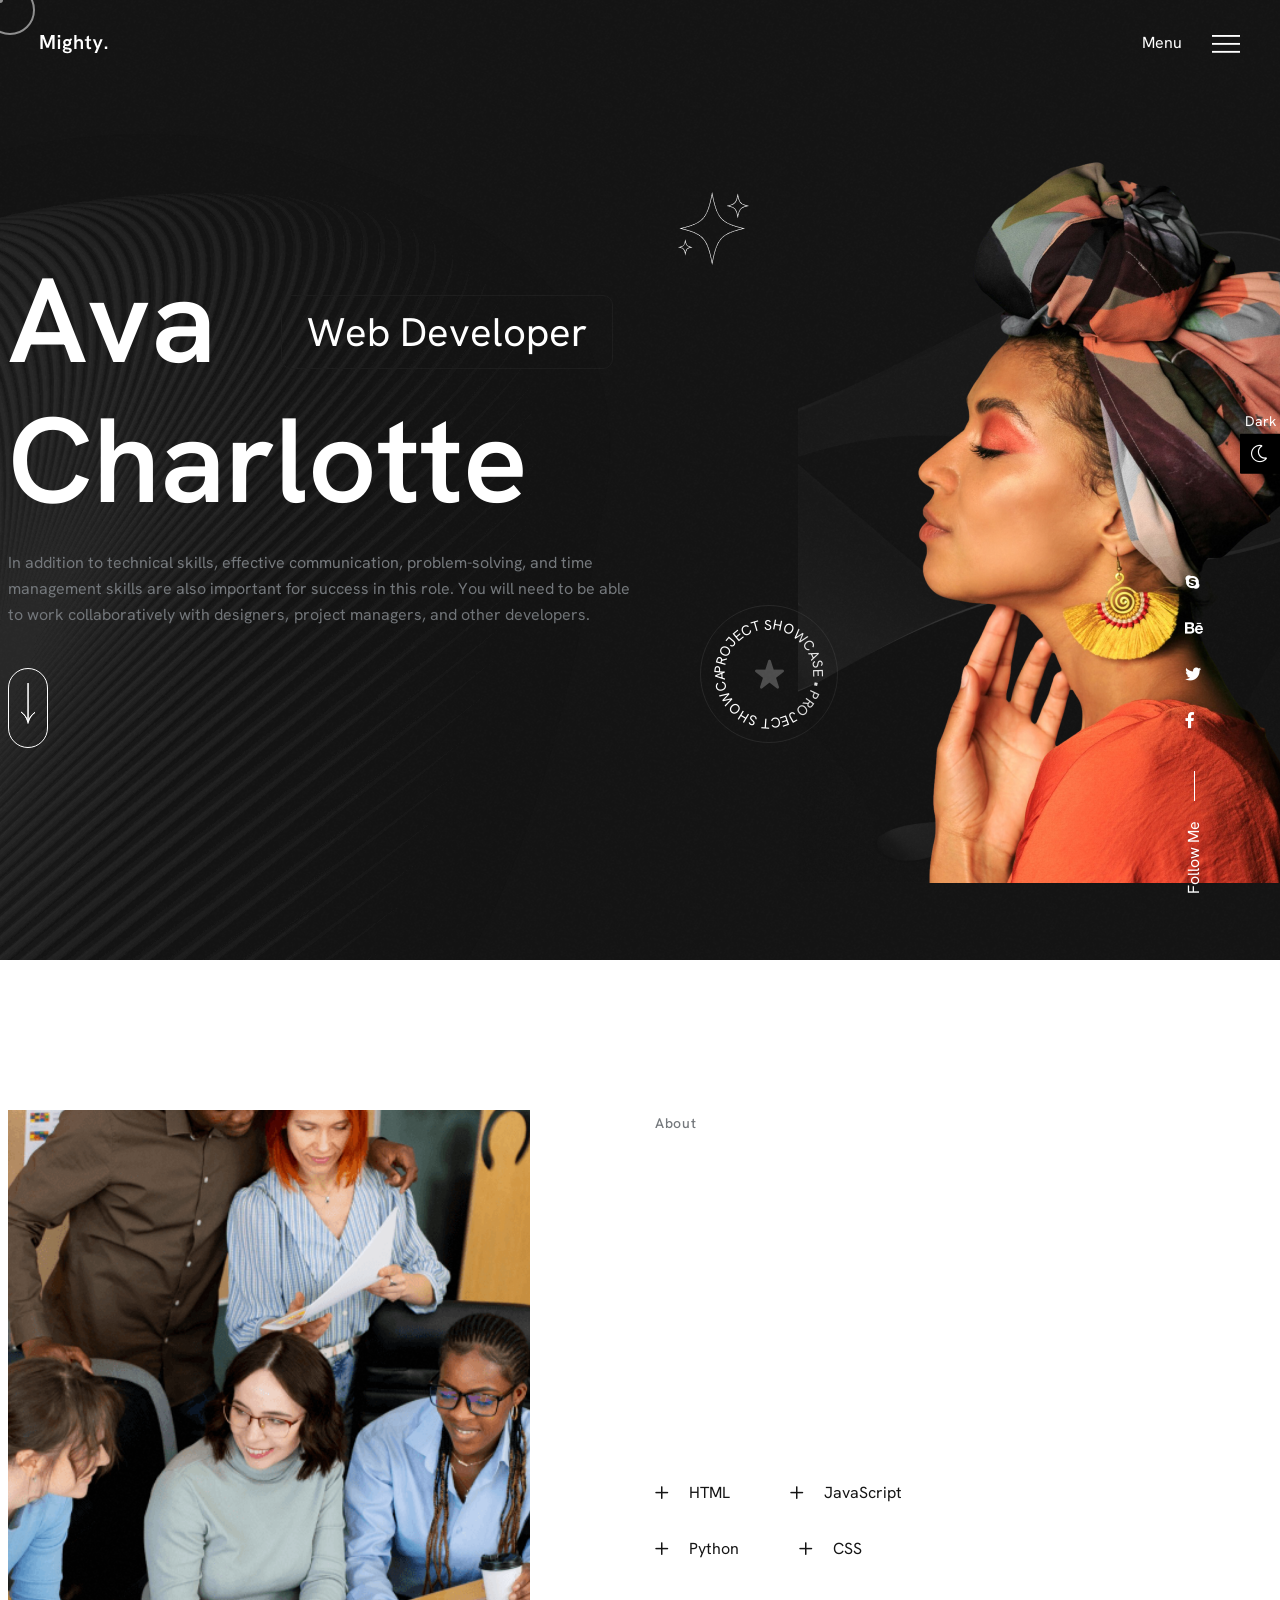
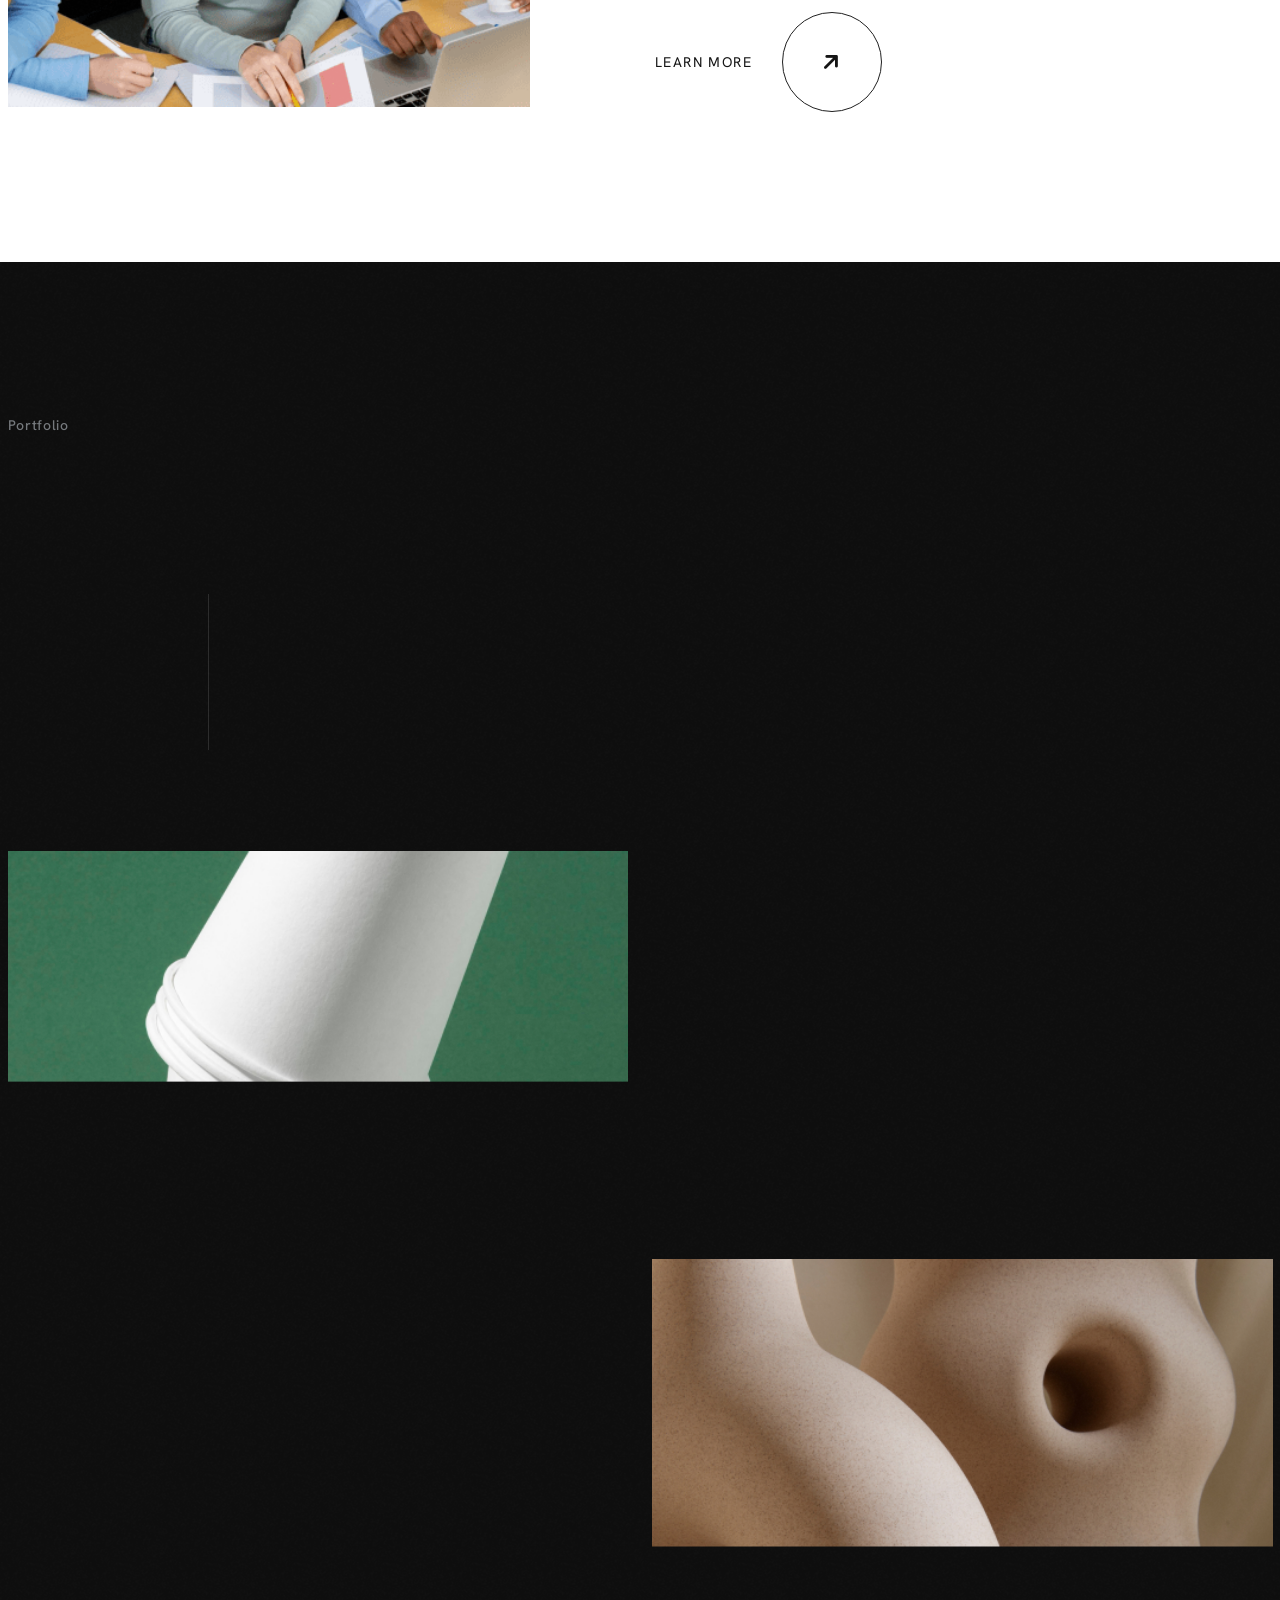
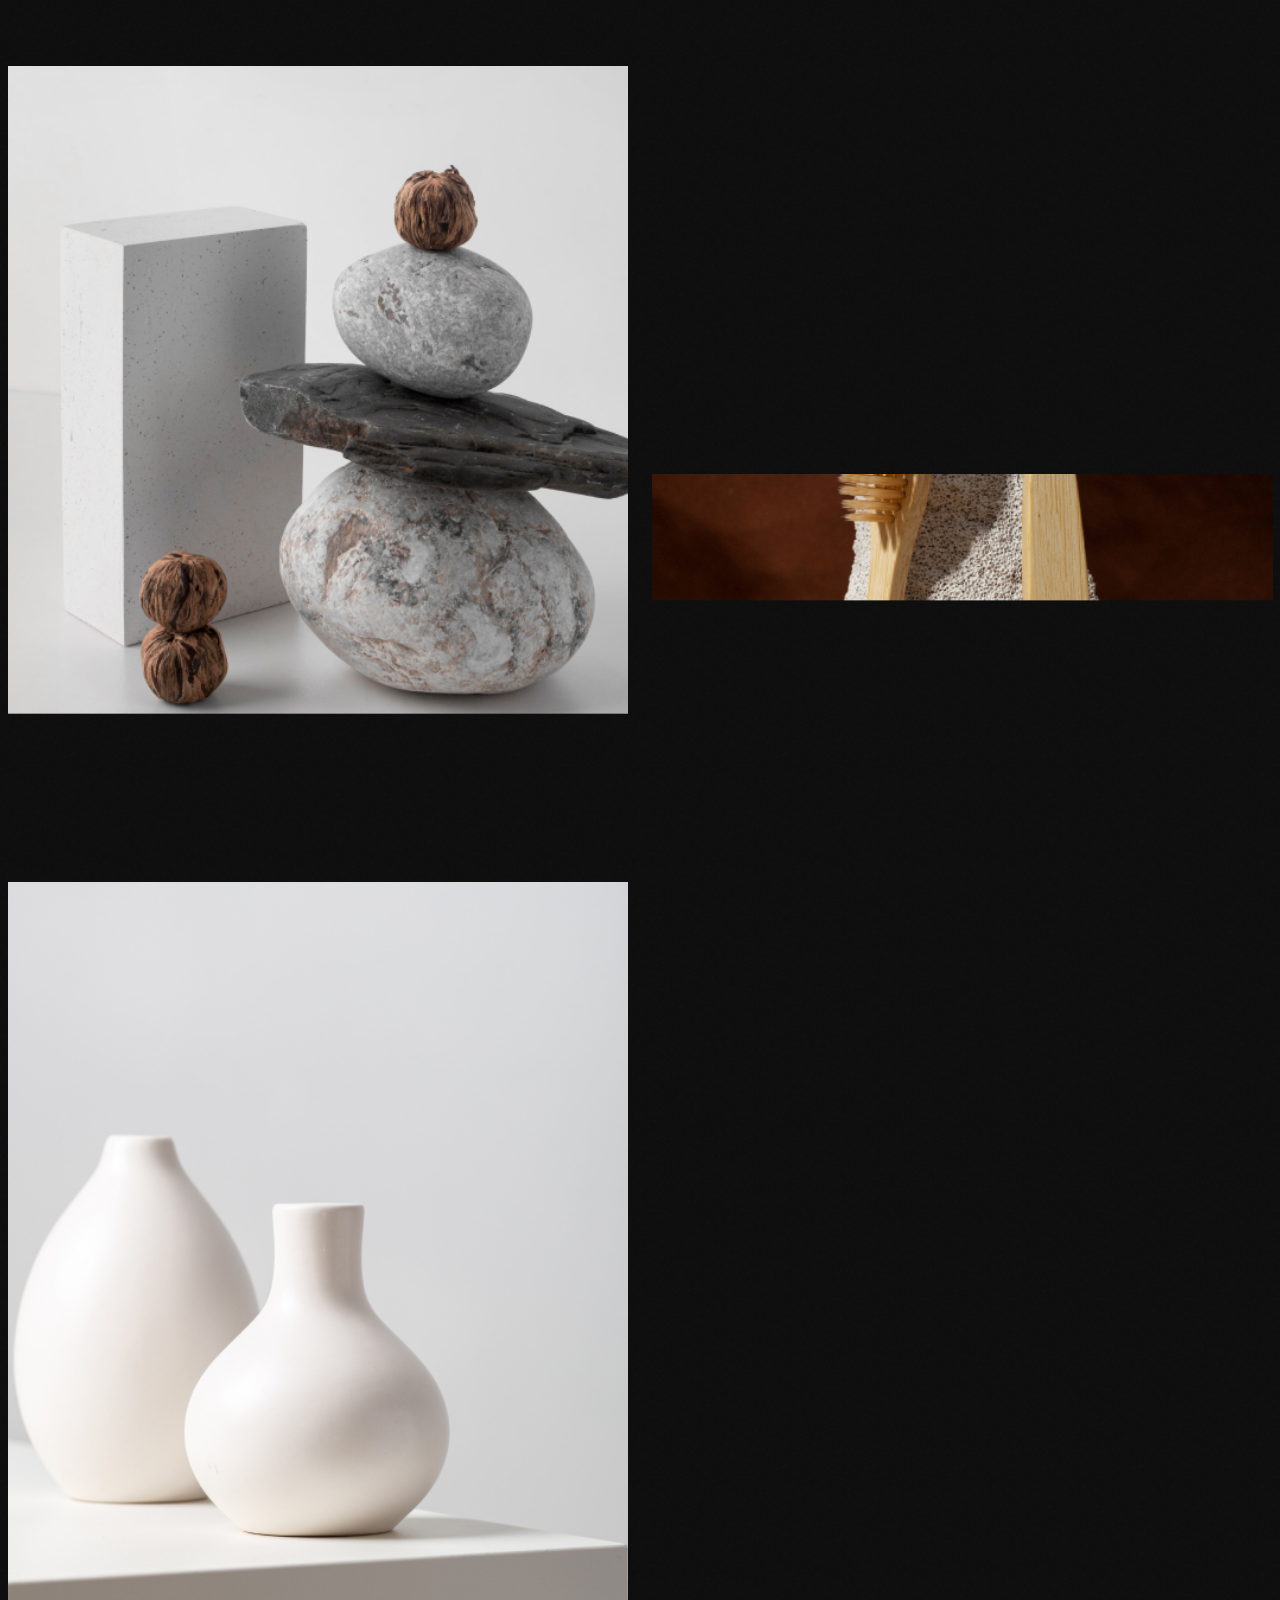
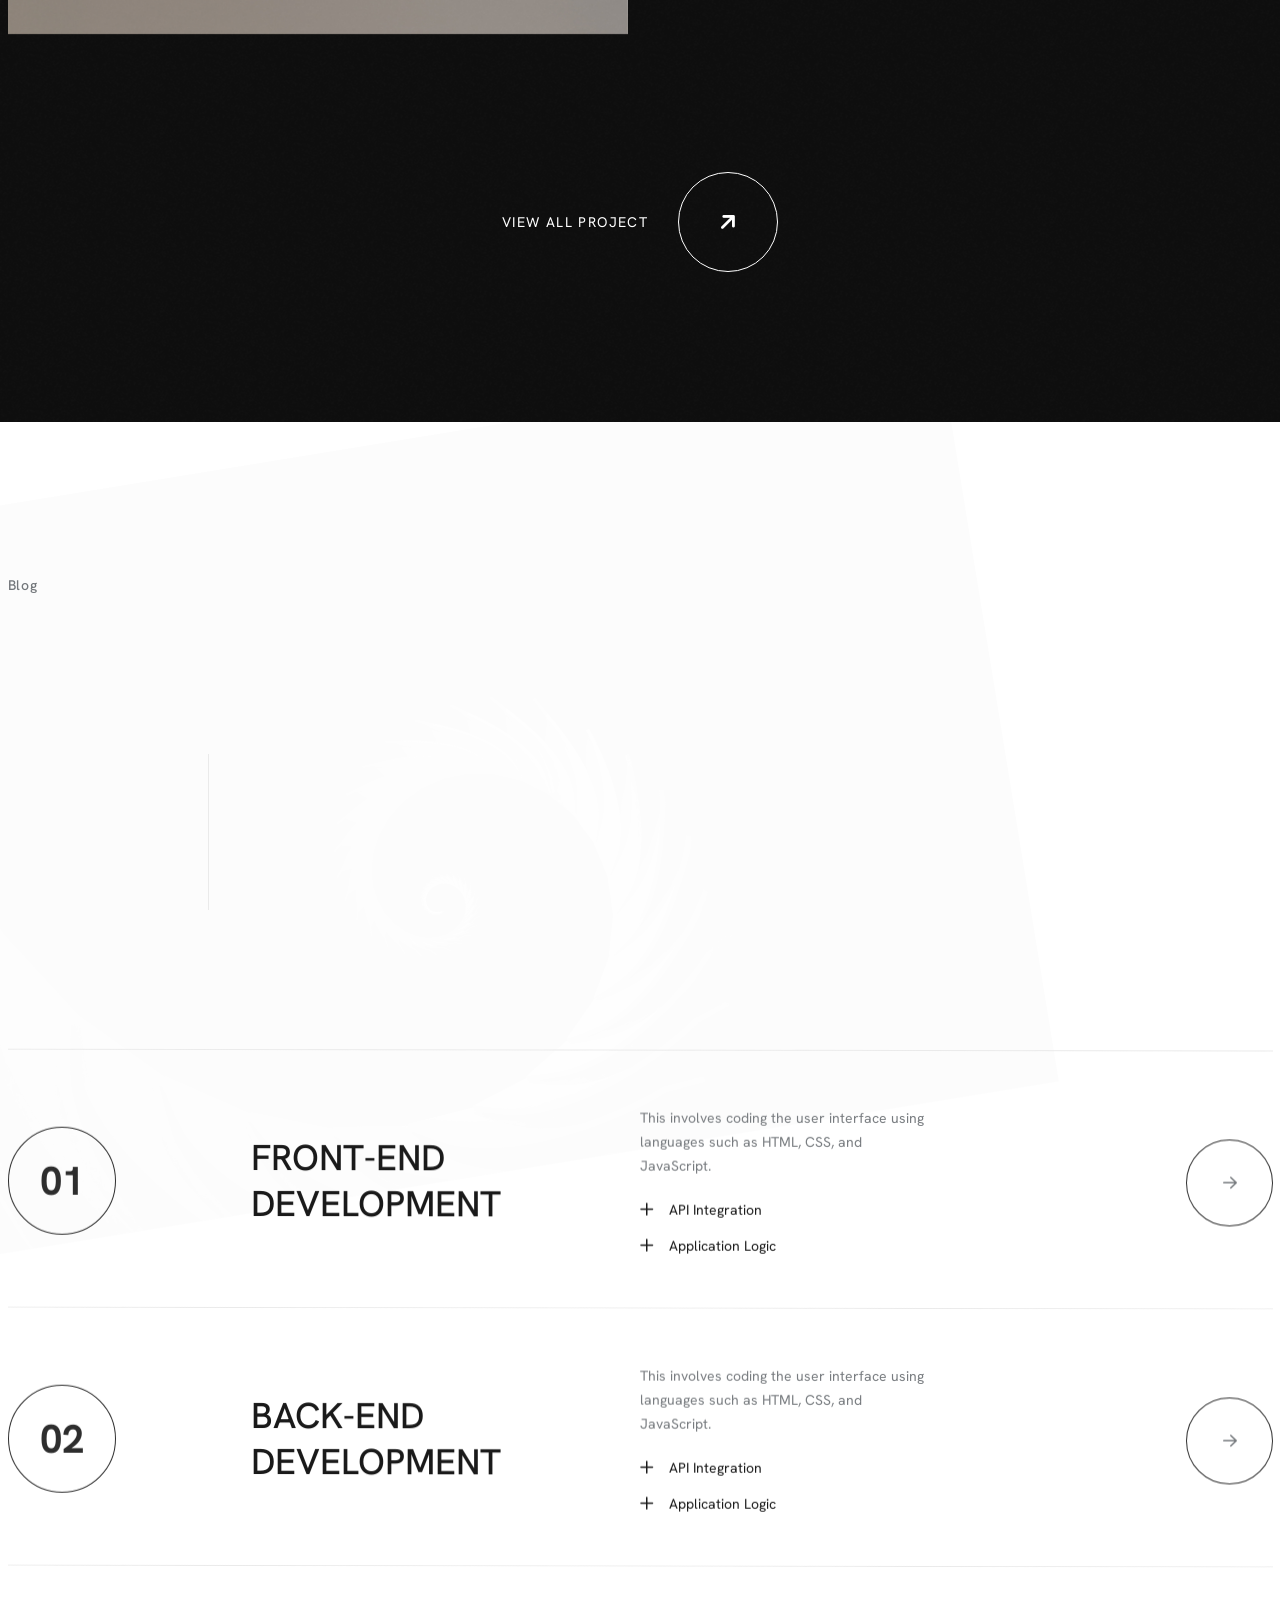
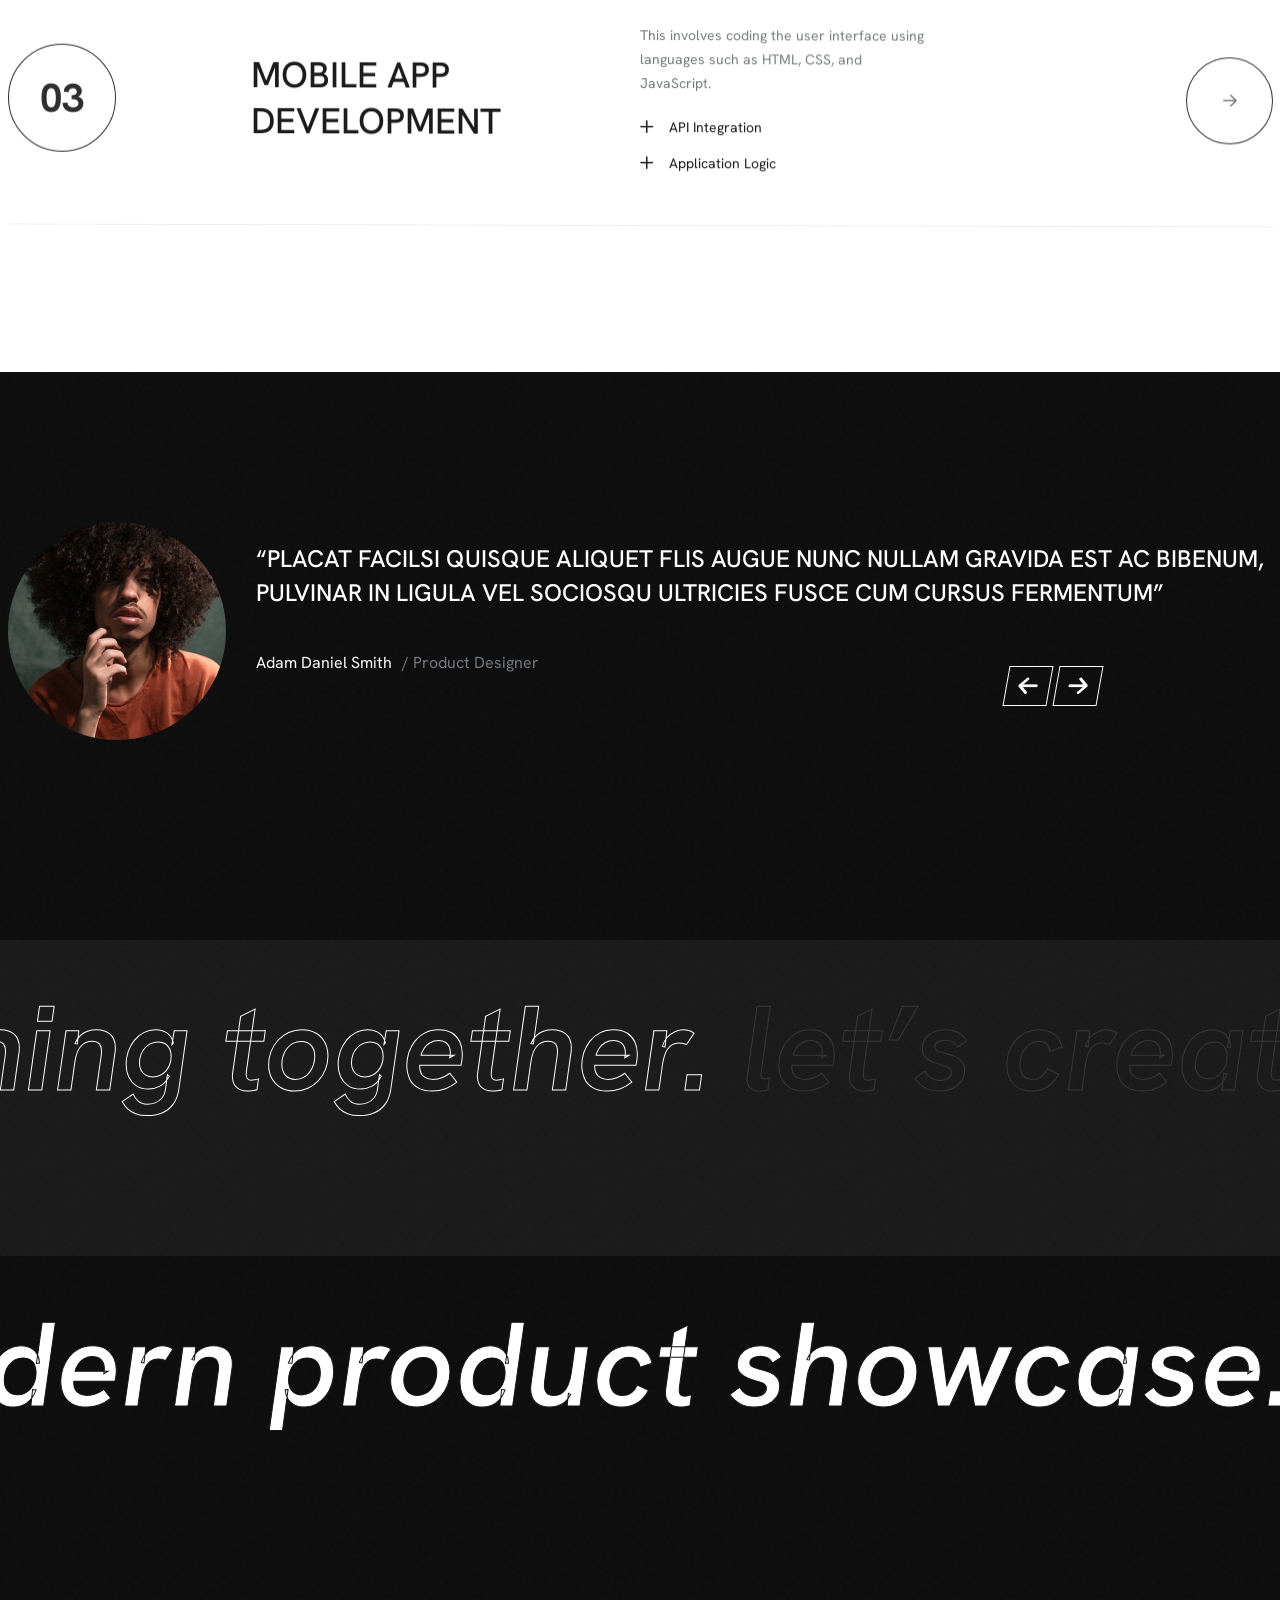
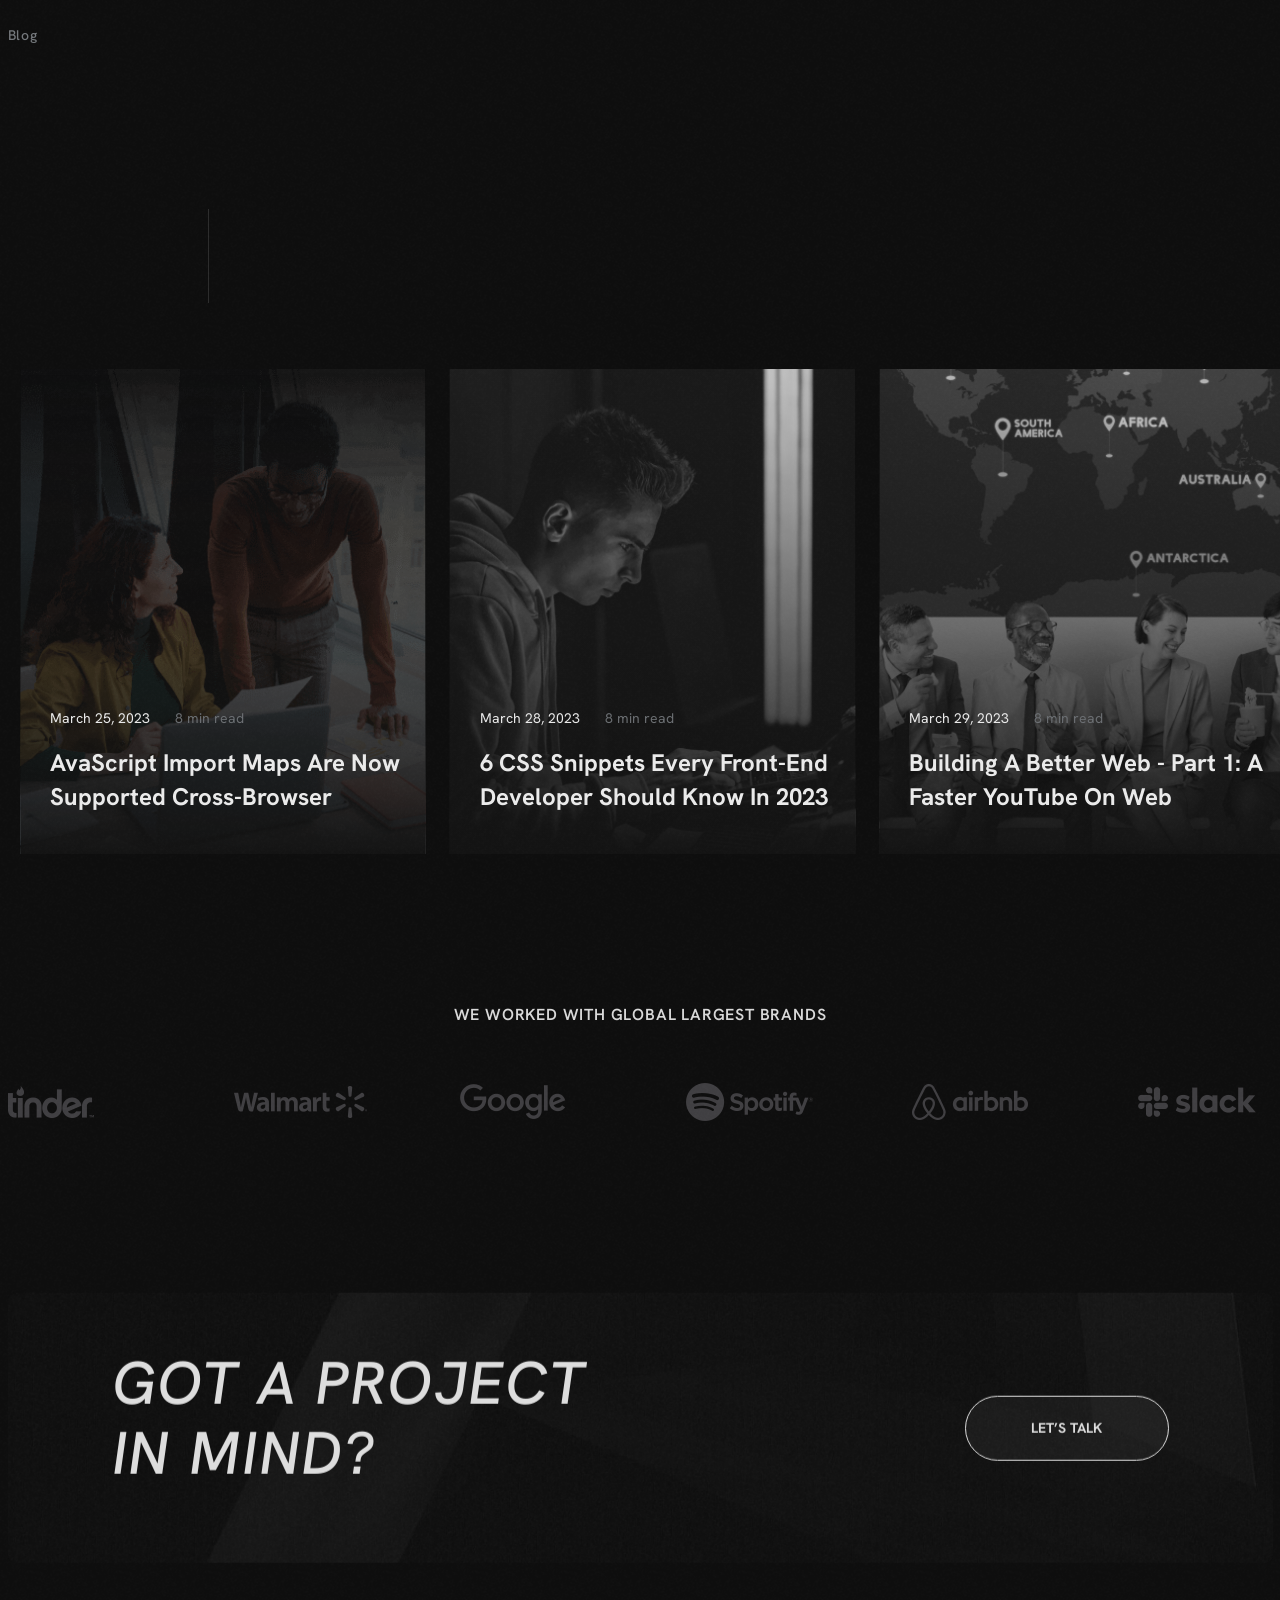
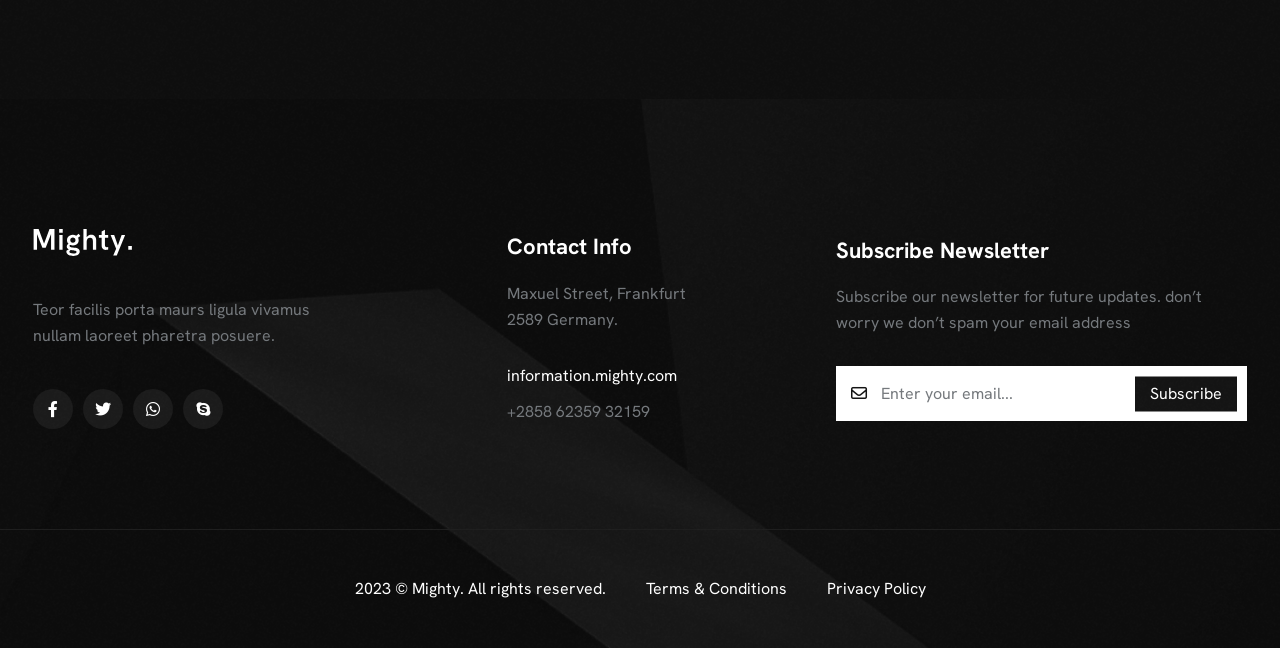
<file: portfolio.html>
<!DOCTYPE html>
<html lang="en">
  <head>
    <meta charset="UTF-8" />
    <meta name="viewport" content="width=device-width, initial-scale=1.0" />
    <meta name="theme-style-mode" content="1" />
    <link
      rel="shortcut icon"
      type="image/x-icon"
      href="assets/images/fav.png"
    />
    <title>Mighty - Creative Portfolio Template</title>
    <link rel="stylesheet" href="assets/css/plugins/fontawesome-6.css" />
    <link rel="stylesheet" href="assets/css/plugins/swiper.min.css" />
    <link rel="stylesheet" href="assets/css/vendor/metismenu.css" />
    <link rel="stylesheet" href="assets/css/plugins/animate.min.css" />
    <link rel="stylesheet" href="assets/css/vendor/bootstrap.min.css" />
    <link rel="stylesheet" href="assets/css/style.css" />
  </head>

  <body class="tt-transition tt-boxed tt-smooth-scroll index-three">
    <!-- header area srtart -->
    <div class="header-three">
      <div class="header-three-wrapper">
        <div class="row">
          <div class="col-lg-12">
            <div class="inner">
              <a href="index.html" class="logo-area">
                <img src="assets/images/logo/03.svg" alt="logo-area" />
              </a>
              <a href="index.html" class="logo-area-white">
                <img src="assets/images/logo/02.svg" alt="logo-area" />
              </a>
              <div class="header-right">
                <div class="menu-btn">
                  <span>Menu</span>
                </div>
                <div class="menu-btn">
                  <div class="rts-offcanvas-wrapper">
                    <div class="container-menu">
                      <div class="action-menu">
                        <div class="close-event"></div>
                        <div class="open-event">
                          <!-- <div class="text">
                        <span>Menu</span>
                        <span>Close</span>
                    </div> -->
                          <div class="burger">
                            <svg
                              viewBox="0 0 15 15"
                              fill="none"
                              xmlns="http://www.w3.org/2000/svg"
                              class="icon-close"
                              data-v-649bbaab=""
                            >
                              <line
                                x1="13.788"
                                y1="1.28816"
                                x2="1.06011"
                                y2="14.0161"
                                stroke="currentColor"
                                stroke-width="1.2"
                              ></line>
                              <line
                                x1="1.06049"
                                y1="1.43963"
                                x2="13.7884"
                                y2="14.1675"
                                stroke="currentColor"
                                stroke-width="1.2"
                              ></line>
                            </svg>
                            <svg
                              viewBox="0 0 18 12"
                              fill="none"
                              xmlns="http://www.w3.org/2000/svg"
                              class="icon-burger"
                              data-v-649bbaab=""
                            >
                              <line
                                x1="18"
                                y1="0.6"
                                y2="0.6"
                                stroke="currentColor"
                                stroke-width="1.2"
                                data-v-649bbaab=""
                              ></line>
                              <line
                                x1="18"
                                y1="5.7167"
                                y2="5.7167"
                                stroke="currentColor"
                                stroke-width="1.2"
                                data-v-649bbaab=""
                              ></line>
                              <line
                                x1="18"
                                y1="10.8334"
                                y2="10.8334"
                                stroke="currentColor"
                                stroke-width="1.2"
                                data-v-649bbaab=""
                              ></line>
                            </svg>
                          </div>
                        </div>
                      </div>
                    </div>
                    <div class="rts-fs-menu">
                      <div class="rts-fs-container row">
                        <div class="rts-fs--nav col-12 col-md-6">
                          <ul id="primary-menu" class="navbar-nav-button">
                            <li
                              id="menu-item-76"
                              class="menu-item menu-item-has-children"
                            >
                              <a href="#"
                                >Home<span
                                  ><svg
                                    height="24"
                                    viewBox="0 0 24 24"
                                    width="24"
                                    xmlns="http://www.w3.org/2000/svg"
                                  >
                                    <path
                                      class="heroicon-ui"
                                      d="M18.59 13H3a1 1 0 0 1 0-2h15.59l-5.3-5.3a1 1 0 1 1 1.42-1.4l7 7a1 1 0 0 1 0 1.4l-7 7a1 1 0 0 1-1.42-1.4l5.3-5.3z"
                                    ></path></svg></span
                              ></a>
                              <ul class="sub-menu">
                                <li
                                  class="menu-item menu-item-home current-menu-item page_item"
                                >
                                  <a href="index.html" aria-current="page"
                                    >Digital Agency</a
                                  >
                                </li>
                                <li class="menu-item">
                                  <a href="index-two.html">Creative Agency</a>
                                </li>
                                <li class="menu-item">
                                  <a href="index-three.html"
                                    >Personal Portfolio</a
                                  >
                                </li>
                                <li class="menu-item">
                                  <a href="index-four.html">Design Agency</a>
                                </li>
                                <li class="menu-item">
                                  <a href="index-five.html"
                                    >Creative Portfolio</a
                                  >
                                </li>
                                <li class="menu-item">
                                  <a href="index-six.html">Business Agency</a>
                                </li>
                              </ul>
                            </li>
                            <li
                              id="menu-item-767"
                              class="menu-item menu-item-has-children"
                            >
                              <a href="#"
                                >Showcase One<span
                                  ><svg
                                    height="24"
                                    viewBox="0 0 24 24"
                                    width="24"
                                    xmlns="http://www.w3.org/2000/svg"
                                  >
                                    <path
                                      class="heroicon-ui"
                                      d="M18.59 13H3a1 1 0 0 1 0-2h15.59l-5.3-5.3a1 1 0 1 1 1.42-1.4l7 7a1 1 0 0 1 0 1.4l-7 7a1 1 0 0 1-1.42-1.4l5.3-5.3z"
                                    ></path></svg></span
                              ></a>
                              <ul class="sub-menu">
                                <li
                                  class="menu-item menu-item-home current-menu-item page_item"
                                >
                                  <a
                                    href="showcase-horizontal.html"
                                    aria-current="page"
                                    >Horizontal Slider</a
                                  >
                                </li>
                                <li class="menu-item">
                                  <a href="showcase-vertical-slider.html"
                                    >Vertical Slider</a
                                  >
                                </li>
                                <li class="menu-item">
                                  <a href="showcase-carousel.html"
                                    >Showcase Carousel</a
                                  >
                                </li>
                                <li class="menu-item">
                                  <a href="showcase-vertical-scroll.html"
                                    >Vertical Scroll</a
                                  >
                                </li>
                                <li class="menu-item">
                                  <a href="showcase-parallax-slider.html"
                                    >Parallax Slider</a
                                  >
                                </li>
                              </ul>
                            </li>
                            <li
                              id="menu-item-768"
                              class="menu-item menu-item-has-children"
                            >
                              <a href="#"
                                >Showcase Two<span
                                  ><svg
                                    height="24"
                                    viewBox="0 0 24 24"
                                    width="24"
                                    xmlns="http://www.w3.org/2000/svg"
                                  >
                                    <path
                                      class="heroicon-ui"
                                      d="M18.59 13H3a1 1 0 0 1 0-2h15.59l-5.3-5.3a1 1 0 1 1 1.42-1.4l7 7a1 1 0 0 1 0 1.4l-7 7a1 1 0 0 1-1.42-1.4l5.3-5.3z"
                                    ></path></svg></span
                              ></a>
                              <ul class="sub-menu">
                                <li
                                  class="menu-item menu-item-home current-menu-item page_item"
                                >
                                  <a
                                    href="showcase-grid-slider.html"
                                    aria-current="page"
                                    >Showcase Grid Slider</a
                                  >
                                </li>
                                <li class="menu-item">
                                  <a href="showcase-vertical-split.html"
                                    >Vertical Split</a
                                  >
                                </li>
                                <li class="menu-item">
                                  <a href="showcase-interactive-links.html"
                                    >Interactive Links</a
                                  >
                                </li>
                                <li class="menu-item">
                                  <a href="showcase-interactive-list.html"
                                    >Interactive Lists</a
                                  >
                                </li>
                                <li class="menu-item">
                                  <a href="showcase-interactive-reveal.html"
                                    >Interactive Reveal</a
                                  >
                                </li>
                              </ul>
                            </li>
                            <li class="menu-item menu-item-has-children">
                              <a href="#"
                                >Portfolio<span
                                  ><svg
                                    height="24"
                                    viewBox="0 0 24 24"
                                    width="24"
                                    xmlns="http://www.w3.org/2000/svg"
                                  >
                                    <path
                                      class="heroicon-ui"
                                      d="M18.59 13H3a1 1 0 0 1 0-2h15.59l-5.3-5.3a1 1 0 1 1 1.42-1.4l7 7a1 1 0 0 1 0 1.4l-7 7a1 1 0 0 1-1.42-1.4l5.3-5.3z"
                                    ></path></svg></span
                              ></a>
                              <ul class="sub-menu">
                                <li class="menu-item menu-item-has-children">
                                  <a href="#"
                                    >Portfolio Grid
                                    <span
                                      ><svg
                                        height="24"
                                        viewBox="0 0 24 24"
                                        width="24"
                                        xmlns="http://www.w3.org/2000/svg"
                                      >
                                        <path
                                          class="heroicon-ui"
                                          d="M18.59 13H3a1 1 0 0 1 0-2h15.59l-5.3-5.3a1 1 0 1 1 1.42-1.4l7 7a1 1 0 0 1 0 1.4l-7 7a1 1 0 0 1-1.42-1.4l5.3-5.3z"
                                        ></path></svg></span
                                  ></a>
                                  <ul class="sub-menu">
                                    <li class="menu-item">
                                      <a href="portfolio-grid.html"
                                        >Grid 2 Column</a
                                      >
                                    </li>
                                    <li class="menu-item">
                                      <a href="portfolio-grid-3column.html"
                                        >Grid 3 Column</a
                                      >
                                    </li>
                                    <li class="menu-item">
                                      <a href="portfolio-full-width.html"
                                        >Grid Full Width</a
                                      >
                                    </li>
                                  </ul>
                                </li>
                                <li class="menu-item menu-item-has-children">
                                  <a href="#"
                                    >Portfolio List
                                    <span
                                      ><svg
                                        height="24"
                                        viewBox="0 0 24 24"
                                        width="24"
                                        xmlns="http://www.w3.org/2000/svg"
                                      >
                                        <path
                                          class="heroicon-ui"
                                          d="M18.59 13H3a1 1 0 0 1 0-2h15.59l-5.3-5.3a1 1 0 1 1 1.42-1.4l7 7a1 1 0 0 1 0 1.4l-7 7a1 1 0 0 1-1.42-1.4l5.3-5.3z"
                                        ></path></svg></span
                                  ></a>
                                  <ul class="sub-menu">
                                    <li class="menu-item">
                                      <a href="portfolio-two.html"
                                        >Portfolio List</a
                                      >
                                    </li>
                                    <li class="menu-item">
                                      <a href="showcase-interactive-list.html"
                                        >Interactive Lists</a
                                      >
                                    </li>
                                  </ul>
                                </li>
                                <li class="menu-item">
                                  <a href="portfolio-one.html"
                                    >Portfolio Masonry</a
                                  >
                                </li>
                                <li class="menu-item">
                                  <a href="portfolio-filter.html"
                                    >Portfolio Filter</a
                                  >
                                </li>
                                <li class="menu-item menu-item-has-children">
                                  <a href="#"
                                    >Portfolio Details
                                    <span
                                      ><svg
                                        height="24"
                                        viewBox="0 0 24 24"
                                        width="24"
                                        xmlns="http://www.w3.org/2000/svg"
                                      >
                                        <path
                                          class="heroicon-ui"
                                          d="M18.59 13H3a1 1 0 0 1 0-2h15.59l-5.3-5.3a1 1 0 1 1 1.42-1.4l7 7a1 1 0 0 1 0 1.4l-7 7a1 1 0 0 1-1.42-1.4l5.3-5.3z"
                                        ></path></svg></span
                                  ></a>
                                  <ul class="sub-menu">
                                    <li class="menu-item">
                                      <a href="portfolio-details.html"
                                        >Portfolio Details</a
                                      >
                                    </li>
                                    <li class="menu-item">
                                      <a href="portfolio-details-two.html"
                                        >Portfolio Details Two</a
                                      >
                                    </li>
                                    <li class="menu-item">
                                      <a href="portfolio-details-three.html"
                                        >Portfolio Details Three</a
                                      >
                                    </li>
                                    <li class="menu-item">
                                      <a href="portfolio-details-four.html"
                                        >Portfolio Details Four</a
                                      >
                                    </li>
                                    <li class="menu-item">
                                      <a href="portfolio-details-slider.html"
                                        >Portfolio Details Slider</a
                                      >
                                    </li>
                                  </ul>
                                </li>
                              </ul>
                            </li>
                            <li class="menu-item menu-item-has-children">
                              <a href="#"
                                >Pages
                                <span>
                                  <svg
                                    height="24"
                                    viewBox="0 0 24 24"
                                    width="24"
                                    xmlns="http://www.w3.org/2000/svg"
                                  >
                                    <path
                                      class="heroicon-ui"
                                      d="M18.59 13H3a1 1 0 0 1 0-2h15.59l-5.3-5.3a1 1 0 1 1 1.42-1.4l7 7a1 1 0 0 1 0 1.4l-7 7a1 1 0 0 1-1.42-1.4l5.3-5.3z"
                                    ></path>
                                  </svg>
                                </span>
                              </a>
                              <ul class="sub-menu">
                                <li class="menu-item">
                                  <a href="about.html">About Me</a>
                                </li>
                                <li class="menu-item">
                                  <a href="service-1.html">Services V.1</a>
                                </li>
                                <li class="menu-item">
                                  <a href="service-2.html">Services V.2</a>
                                </li>
                                <li class="menu-item">
                                  <a href="service-3.html">Services V.3</a>
                                </li>
                                <li class="menu-item">
                                  <a href="service-details.html"
                                    >Services details</a
                                  >
                                </li>
                                <li class="menu-item">
                                  <a href="coming-soon.html">Coming Soon</a>
                                </li>
                                <li class="menu-item">
                                  <a href="error.html">404 Page</a>
                                </li>
                              </ul>
                            </li>
                            <li class="menu-item menu-item-has-children">
                              <a href="#"
                                >News<span
                                  ><svg
                                    height="24"
                                    viewBox="0 0 24 24"
                                    width="24"
                                    xmlns="http://www.w3.org/2000/svg"
                                  >
                                    <path
                                      class="heroicon-ui"
                                      d="M18.59 13H3a1 1 0 0 1 0-2h15.59l-5.3-5.3a1 1 0 1 1 1.42-1.4l7 7a1 1 0 0 1 0 1.4l-7 7a1 1 0 0 1-1.42-1.4l5.3-5.3z"
                                    ></path></svg></span
                              ></a>
                              <ul class="sub-menu">
                                <li class="menu-item">
                                  <a href="blog.html">Our Blog</a>
                                </li>
                                <li class="menu-item">
                                  <a href="blog-sidebar.html"
                                    >Blog Sidebar Right</a
                                  >
                                </li>
                                <li class="menu-item">
                                  <a href="blog-sidebar-left.html"
                                    >Blog Sidebar Left</a
                                  >
                                </li>
                                <li class="menu-item menu-item-has-children">
                                  <a href="#"
                                    >Blog Details<span
                                      ><svg
                                        height="24"
                                        viewBox="0 0 24 24"
                                        width="24"
                                        xmlns="http://www.w3.org/2000/svg"
                                      >
                                        <path
                                          class="heroicon-ui"
                                          d="M18.59 13H3a1 1 0 0 1 0-2h15.59l-5.3-5.3a1 1 0 1 1 1.42-1.4l7 7a1 1 0 0 1 0 1.4l-7 7a1 1 0 0 1-1.42-1.4l5.3-5.3z"
                                        ></path></svg></span
                                  ></a>
                                  <ul class="sub-menu">
                                    <li class="menu-item">
                                      <a href="blog-details.html"
                                        >Blog Details</a
                                      >
                                    </li>
                                    <li class="menu-item">
                                      <a href="blog-details-two.html"
                                        >Blog Details Two</a
                                      >
                                    </li>
                                    <li class="menu-item">
                                      <a href="blog-detailsleft-sidebar.html"
                                        >Blog Details Left</a
                                      >
                                    </li>
                                    <li class="menu-item">
                                      <a href="blog-detailsright-sidebar.html"
                                        >Blog Details Right</a
                                      >
                                    </li>
                                  </ul>
                                </li>
                              </ul>
                            </li>
                            <li class="menu-item">
                              <a href="contact.html">Contact</a>
                            </li>
                          </ul>
                        </div>

                        <div class="rts-fs--contacts col-12 col-md-6">
                          <div class="contact-inner">
                            <div class="contact-information">
                              <h2 class="heading-title">Our Office</h2>
                              <div class="address">
                                <ul>
                                  <li>
                                    <p>98 Post St, Maxuel Street, Frankfurt</p>
                                  </li>
                                  <li>
                                    <p>
                                      575 Market St, Maxuel Street, Frankfurt
                                    </p>
                                  </li>
                                </ul>
                              </div>
                            </div>
                            <div class="contact-information">
                              <h2 class="heading-title">Get In Touch</h2>
                              <div class="contact">
                                <ul>
                                  <li>
                                    <a
                                      href="mailto:information.mighty.com"
                                      class="mail"
                                      >information.mighty.com</a
                                    >
                                  </li>
                                  <li>
                                    <a href="tel:28586235932159" class="number"
                                      >+2858 62359 32159</a
                                    >
                                  </li>
                                </ul>
                              </div>
                              <div class="rts-social-area-one">
                                <ul>
                                  <li>
                                    <a href="#"
                                      ><i class="fa-brands fa-facebook-f"></i
                                    ></a>
                                  </li>
                                  <li>
                                    <a href="#"
                                      ><i class="fa-brands fa-twitter"></i
                                    ></a>
                                  </li>
                                  <li>
                                    <a href="#"
                                      ><i class="fa-brands fa-whatsapp"></i
                                    ></a>
                                  </li>
                                  <li>
                                    <a href="#"
                                      ><i class="fa-brands fa-skype"></i
                                    ></a>
                                  </li>
                                </ul>
                              </div>
                            </div>
                          </div>
                        </div>
                      </div>
                    </div>
                  </div>
                </div>
              </div>
            </div>
          </div>
        </div>
      </div>
    </div>
    <!-- header area end -->

    <!-- banner area start -->
    <div
      class="rts-banner-area-three-start rts-scroll-down-circle-wrapper-2 rts-scroll-down-circle-wrapper"
    >
      <!-- banner shape area -->
      <div class="banner-shape-area">
        <img src="assets/images/banner/11.png" alt="banner" />
      </div>
      <div class="small-shape">
        <img src="assets/images/banner/12.png" alt="banner_shape" />
      </div>
      <a href="#" class="speen-shape scroll-down-circle-2">
        <svg
          class="uni-circle-text-path uk-text-secondary uni-animation-spin"
          viewBox="0 0 100 100"
          width="120"
          height="120"
        >
          <defs>
            <path
              id="circle"
              d="M 50, 50 m -37, 0 a 37,37 0 1,1 74,0 a 37,37 0 1,1 -74,0"
            ></path>
          </defs>
          <text font-size="11.75">
            <textPath xlink:href="#circle">
              Project SHowcase • Project SHowcase •
            </textPath>
          </text>
        </svg>
        <i class="fa-solid fa-star-sharp"></i>
      </a>
      <!-- banner shape area end -->
      <div class="container">
        <div class="row">
          <div
            class="col-lg-6 order-xl-1 order-lg-1 order-md-2 order-sm-2 order-2"
          >
            <div class="banner-content-wrapper-three">
              <h2 class="title rts_hero__title">
                Ava <br />
                <span>Web Developer</span>
                Charlotte
              </h2>
              <p class="disc hero__sub-title">
                In addition to technical skills, effective communication,
                problem-solving, and time <br />
                management skills are also important for success in this role.
                You will need to be able <br />
                to work collaboratively with designers, project managers, and
                other developers.
              </p>
              <a href="#about" class="click-down-bottom">
                <svg
                  xmlns="http://www.w3.org/2000/svg"
                  width="14"
                  height="41"
                  viewBox="0 0 14 41"
                  fill="none"
                >
                  <g clip-path="url(#clip0_353_1191)">
                    <path
                      d="M7.13756 39.8898V39.871C7.99995 35.5997 10.4954 31.9306 13.9082 29.5974V29.3528C10.6055 31.5731 8.14674 34.9976 7.13756 39.0242L7.13756 0.0939941L6.95407 0.0939941L6.95407 38.9866C6.91738 38.8737 6.89903 38.742 6.86233 38.6291C5.85316 34.6025 3.39444 31.178 0.0916901 28.9577V29.1835C3.52288 31.5355 5.99995 35.1858 6.86233 39.457V39.4758C6.89903 39.6264 6.91738 39.7769 6.93573 39.9274C6.97242 40.0779 6.99077 40.2473 7.00912 40.3978C7.06417 40.2285 7.10086 40.0591 7.13756 39.8898Z"
                      fill="white"
                      stroke="white"
                      stroke-miterlimit="10"
                    />
                  </g>
                  <defs>
                    <clipPath id="clip0_353_1191">
                      <rect
                        width="41"
                        height="14"
                        fill="white"
                        transform="matrix(0 1 -1 0 14 0)"
                      />
                    </clipPath>
                  </defs>
                </svg>
              </a>
            </div>
          </div>
          <div
            class="col-lg-6 order-xl-2 order-lg-2 order-md-1 order-sm-1 order-1 pt--140"
          >
            <div class="thumbnail-img-banner-three rts-reveal-one">
              <img
                class="rts-reveal-image-one"
                src="assets/images/banner/10.png"
                alt="banner_images"
              />
            </div>
          </div>
        </div>
      </div>
      <!-- social share banner left three -->
      <div class="social-share-horizental scroll-down-circle">
        <ul>
          <li>
            <a href="#"><i class="fa-brands fa-skype"></i></a>
          </li>
          <li>
            <a href="#"><i class="fa-brands fa-behance"></i></a>
          </li>
          <li>
            <a href="#"><i class="fa-brands fa-twitter"></i></a>
          </li>
          <li>
            <a href="#"><i class="fa-brands fa-facebook-f"></i></a>
          </li>
        </ul>
        <p>Follow Me</p>
      </div>
      <!-- social share banner left three end -->
    </div>
    <!-- banner area end -->

    <!-- rts about area three -->
    <div
      class="rts-about-area parallax-about rts-section-gap about-three-bg"
      id="about"
    >
      <div class="container">
        <div class="row g-5">
          <div class="col-lg-6">
            <a href="about.html" class="pli-image-link">
              <div class="pli-image-holder">
                <!-- Use class "cover-opacity-*" to set image overlay if needed. For example "cover-opacity-2". Useful if class "pli-info-overlay" is enabled on "portfolio-list". Note: It is individual and depends on the image you use. More info about helper classes in file "helper.css". -->
                <figure class="pli-image">
                  <img
                    class="anim-image-parallax tt-lazy"
                    src="assets/images/about/08.png"
                    data-src="assets/images/about/08.png"
                    alt="image"
                  />
                </figure>
                <!-- /.pli-image -->
              </div>
              <!-- /.pli-image-holder -->
            </a>
            <!-- /.pli-image-link -->
          </div>
          <div class="col-lg-6">
            <div class="about-three-right-content">
              <div class="title-area-left-three">
                <span>About</span>
                <h2 class="title quote">
                  I CRAFT WONDERFUL <br />
                  DIGITAL EXPERIENCES <br />
                  FOR BRANDS
                </h2>
              </div>
              <p class="disc rts-text-anim">
                As a web developer, your primary role is to design, develop, and
                <br />
                maintain websites and web applications. You will work closely
                with <br />
                clients or stakeholders to understand their requirements.
              </p>
              <div class="skill-area-h3 rts-slide-up-gsap">
                <!-- single -->
                <div class="single">
                  <i class="fa-regular fa-plus"></i>
                  <p>HTML</p>
                </div>
                <!-- single end -->
                <!-- single -->
                <div class="single">
                  <i class="fa-regular fa-plus"></i>
                  <p>JavaScript</p>
                </div>
                <!-- single end -->
              </div>
              <div class="skill-area-h3 rts-slide-up-gsap mt--30">
                <div class="single">
                  <i class="fa-regular fa-plus"></i>
                  <p>Python</p>
                </div>
                <!-- single end -->
                <!-- single -->
                <div class="single">
                  <i class="fa-regular fa-plus"></i>
                  <p>CSS</p>
                </div>
                <!-- single end -->
              </div>
              <a href="about.html" class="learn-more-btn"
                >Learn More <i class="fa-solid fa-arrow-up-right"></i
              ></a>
            </div>
          </div>
        </div>
      </div>
    </div>
    <!-- rts about area three end -->

    <!-- case studies start -->
    <div class="rts-case-studies-three rts-section-gap case-three-bg">
      <div class="container">
        <div class="row">
          <div class="col-lg-12">
            <div class="title-area-left-three-large">
              <span>Portfolio</span>
              <h2 class="title quote">Latest Case Studies</h2>
              <p class="left-m-para rts-text-anim">
                As a web developer, your primary role is to design, develop, and
                maintain websites <br />
                and web applications. You will work closely with clients or
                stakeholders to understand their <br />
                requirements and create web solutions that meet their needs.
                Your technical skills will <br />
                be critical in translating design concepts into functional
                websites, implementing <br />
                interactive features, and ensuring smooth user experiences.
              </p>
            </div>
          </div>
        </div>
        <div class="row g-24 align-items-center mt--90 mt_md--50 mt_sm--0">
          <div class="col-lg-6 col-md-6 col-sm-12 col-12">
            <!-- wrapper case inner -->
            <div class="single-case-main-wrapper">
              <a href="portfolio-details.html" class="pli-image-link">
                <div class="pli-image-holder">
                  <!-- Use class "cover-opacity-*" to set image overlay if needed. For example "cover-opacity-2". Useful if class "pli-info-overlay" is enabled on "portfolio-list". Note: It is individual and depends on the image you use. More info about helper classes in file "helper.css". -->
                  <figure class="pli-image">
                    <img
                      class="anim-image-parallax tt-lazy"
                      src="assets/images/product/75.jpg"
                      data-src="assets/images/product/75.jpg"
                      alt="image"
                    />
                  </figure>
                  <!-- /.pli-image -->
                </div>
                <!-- /.pli-image-holder -->
              </a>
              <!-- /.pli-image-link -->
              <div class="inner-content">
                <span>web design</span>
                <a href="portfolio-details.html">Website Build Maintenance </a>
              </div>
            </div>
            <!-- wrapper case inner start -->
            <!-- wrapper case inner -->
            <div class="single-case-main-wrapper">
              <a href="portfolio-details.html" class="pli-image-link">
                <div class="pli-image-holder">
                  <!-- Use class "cover-opacity-*" to set image overlay if needed. For example "cover-opacity-2". Useful if class "pli-info-overlay" is enabled on "portfolio-list". Note: It is individual and depends on the image you use. More info about helper classes in file "helper.css". -->
                  <figure class="pli-image">
                    <img
                      class="anim-image-parallax tt-lazy"
                      src="assets/images/product/76.jpg"
                      data-src="assets/images/product/76.jpg"
                      alt="image"
                    />
                  </figure>
                  <!-- /.pli-image -->
                </div>
                <!-- /.pli-image-holder -->
              </a>
              <!-- /.pli-image-link -->
              <div class="inner-content">
                <span>web design</span>
                <a href="portfolio-details.html"
                  >Ongoing Build Care and Maintenance</a
                >
              </div>
            </div>
            <!-- wrapper case inner start -->
            <!-- wrapper case inner -->
            <div class="single-case-main-wrapper">
              <a href="portfolio-details.html" class="pli-image-link">
                <div class="pli-image-holder">
                  <!-- Use class "cover-opacity-*" to set image overlay if needed. For example "cover-opacity-2". Useful if class "pli-info-overlay" is enabled on "portfolio-list". Note: It is individual and depends on the image you use. More info about helper classes in file "helper.css". -->
                  <figure class="pli-image">
                    <img
                      class="anim-image-parallax tt-lazy"
                      src="assets/images/product/77.jpg"
                      data-src="assets/images/product/77.jpg"
                      alt="image"
                    />
                  </figure>
                  <!-- /.pli-image -->
                </div>
                <!-- /.pli-image-holder -->
              </a>
              <!-- /.pli-image-link -->
              <div class="inner-content">
                <span>web design</span>
                <a href="portfolio-details.html"
                  >The Art of Website Build Maintenance</a
                >
              </div>
            </div>
            <!-- wrapper case inner start -->
          </div>
          <div class="col-lg-6 col-md-6 col-sm-12 col-12">
            <!-- wrapper case inner -->
            <div class="single-case-main-wrapper">
              <a href="portfolio-details.html" class="pli-image-link">
                <div class="pli-image-holder">
                  <!-- Use class "cover-opacity-*" to set image overlay if needed. For example "cover-opacity-2". Useful if class "pli-info-overlay" is enabled on "portfolio-list". Note: It is individual and depends on the image you use. More info about helper classes in file "helper.css". -->
                  <figure class="pli-image">
                    <img
                      class="anim-image-parallax tt-lazy"
                      src="assets/images/product/78.jpg"
                      data-src="assets/images/product/78.jpg"
                      alt="image"
                    />
                  </figure>
                  <!-- /.pli-image -->
                </div>
                <!-- /.pli-image-holder -->
              </a>
              <!-- /.pli-image-link -->
              <div class="inner-content">
                <span>web design</span>
                <a href="portfolio-details.html"> Website Build Explored</a>
              </div>
            </div>
            <!-- wrapper case inner start -->
            <!-- wrapper case inner -->
            <div class="single-case-main-wrapper">
              <a href="portfolio-details.html" class="pli-image-link">
                <div class="pli-image-holder">
                  <!-- Use class "cover-opacity-*" to set image overlay if needed. For example "cover-opacity-2". Useful if class "pli-info-overlay" is enabled on "portfolio-list". Note: It is individual and depends on the image you use. More info about helper classes in file "helper.css". -->
                  <figure class="pli-image">
                    <img
                      class="anim-image-parallax tt-lazy"
                      src="assets/images/product/79.jpg"
                      data-src="assets/images/product/79.jpg"
                      alt="image"
                    />
                  </figure>
                  <!-- /.pli-image -->
                </div>
                <!-- /.pli-image-holder -->
              </a>
              <!-- /.pli-image-link -->
              <div class="inner-content">
                <span>web design</span>
                <a href="portfolio-details.html"
                  >Mastering Website Build Maintenance</a
                >
              </div>
            </div>
            <!-- wrapper case inner start -->
          </div>
          <a href="portfolio-one.html" class="learn-more-btn text-center"
            >View All Project <i class="fa-solid fa-arrow-up-right"></i
          ></a>
        </div>
      </div>
    </div>
    <!-- case studies end -->

    <!-- rts service area starrt -->
    <div
      class="rts-service-area three rts-section-gap bg-dark-2 service__area-3 rts-service-revel-pro"
    >
      <div class="shape">
        <img src="assets/images/service/shape-1.png" alt="shape-image" />
      </div>
      <div class="container">
        <div class="row">
          <div class="col-lg-12">
            <div class="title-area-left-three-large">
              <span>Blog</span>
              <h2 class="title quote">My Services</h2>
              <p class="left-m-para rts-text-anim">
                As a web developer, your primary role is to design, develop, and
                maintain websites and <br />
                web applications. You will work closely with clients or
                stakeholders to understand their
                <br />
                requirements and create web solutions that meet their needs.
                Your technical skills will <br />
                be critical in translating design concepts into functional
                websites, implementing <br />
                interactive features, and ensuring smooth user experiences.
              </p>
            </div>
          </div>
        </div>
        <div class="row">
          <div class="col-lg-12">
            <div class="rts-service-1">
              <!-- ingle service area start -->
              <div
                class="single-service-area-start rts-service-item-1 rts-service-animation rts-skew-up-gsap mt--80"
              >
                <div class="number-area">
                  <span>01</span>
                </div>
                <a href="service-details.html" class="title-area">
                  <h3 class="title">
                    Front-end <br />
                    Development
                  </h3>
                </a>
                <div class="discription-area">
                  <p class="disc">
                    This involves coding the user interface using <br />
                    languages such as HTML, CSS, and <br />
                    JavaScript.
                  </p>
                  <!-- sm service area start -->
                  <div class="sm-service-area-wrapper">
                    <!-- sm-service -->
                    <div class="sm-service">
                      <i class="fa-regular fa-plus"></i>
                      <p>API Integration</p>
                    </div>
                    <!-- sm-service end -->
                    <!-- sm-service -->
                    <div class="sm-service">
                      <i class="fa-regular fa-plus"></i>
                      <p>Application Logic</p>
                    </div>
                    <!-- sm-service end -->
                  </div>
                  <!-- sm service area end -->
                </div>
                <div class="end-arrow discription-area">
                  <a href="service-details.html">
                    <i class="fa-regular fa-arrow-right"></i>
                  </a>
                </div>
                <div
                  class="rts-service-hover-bg"
                  style="background-image: url(assets/images/service/01.png)"
                ></div>
              </div>
              <!-- ingle service area end -->
              <!-- ingle service area start -->
              <div
                class="single-service-area-start rts-service-item-1 rts-service-animation rts-skew-up-gsap"
              >
                <div class="number-area">
                  <span>02</span>
                </div>
                <a href="service-details.html" class="title-area">
                  <h3 class="title">
                    Back-end <br />
                    Development
                  </h3>
                </a>
                <div class="discription-area">
                  <p class="disc">
                    This involves coding the user interface using <br />
                    languages such as HTML, CSS, and <br />
                    JavaScript.
                  </p>
                  <!-- sm service area start -->
                  <div class="sm-service-area-wrapper">
                    <!-- sm-service -->
                    <div class="sm-service">
                      <i class="fa-regular fa-plus"></i>
                      <p>API Integration</p>
                    </div>
                    <!-- sm-service end -->
                    <!-- sm-service -->
                    <div class="sm-service">
                      <i class="fa-regular fa-plus"></i>
                      <p>Application Logic</p>
                    </div>
                    <!-- sm-service end -->
                  </div>
                  <!-- sm service area end -->
                </div>
                <div class="end-arrow discription-area">
                  <a href="service-details.html">
                    <i class="fa-regular fa-arrow-right"></i>
                  </a>
                </div>
                <div
                  class="rts-service-hover-bg"
                  style="background-image: url(assets/images/service/02.png)"
                ></div>
              </div>
              <!-- ingle service area end -->
              <!-- ingle service area start -->
              <div
                class="single-service-area-start rts-service-item-1 rts-service-animation rts-skew-up-gsap"
              >
                <div class="number-area">
                  <span>03</span>
                </div>
                <a href="service-details.html" class="title-area">
                  <h3 class="title">
                    Mobile App <br />
                    Development
                  </h3>
                </a>
                <div class="discription-area">
                  <p class="disc">
                    This involves coding the user interface using <br />
                    languages such as HTML, CSS, and <br />
                    JavaScript.
                  </p>
                  <!-- sm service area start -->
                  <div class="sm-service-area-wrapper">
                    <!-- sm-service -->
                    <div class="sm-service">
                      <i class="fa-regular fa-plus"></i>
                      <p>API Integration</p>
                    </div>
                    <!-- sm-service end -->
                    <!-- sm-service -->
                    <div class="sm-service">
                      <i class="fa-regular fa-plus"></i>
                      <p>Application Logic</p>
                    </div>
                    <!-- sm-service end -->
                  </div>
                  <!-- sm service area end -->
                </div>
                <div class="end-arrow discription-area">
                  <a href="service-details.html">
                    <i class="fa-regular fa-arrow-right"></i>
                  </a>
                </div>
                <div
                  class="rts-service-hover-bg"
                  style="background-image: url(assets/images/service/03.png)"
                ></div>
              </div>
              <!-- ingle service area end -->
            </div>
          </div>
        </div>
      </div>
    </div>
    <!-- rts service area end -->

    <div class="rts-testimonials-area rts-section-gap bg-dark-1">
      <div class="container">
        <div class="row">
          <div class="col-lg-12">
            <div class="swiper-testimonials-wrapper-main-2">
              <!-- Swiper -->
              <div
                class="swiper mySwiper-testimonials-two swiper-container-horizontal"
              >
                <div
                  class="swiper-wrapper"
                  style="
                    transform: translate3d(-1275px, 0px, 0px);
                    transition-duration: 0ms;
                  "
                >
                  <div
                    class="swiper-slide swiper-slide-duplicate swiper-slide-prev"
                    data-swiper-slide-index="2"
                    style="width: 1175px; margin-right: 100px"
                  >
                    <!-- single testimonials-area -->
                    <div class="single-testimonial-2">
                      <div class="testimonial-quote-icon">
                        <img
                          src="assets/images/testimonials/07.png"
                          alt="testimonial"
                        />
                      </div>
                      <div class="left-area">
                        <img
                          src="assets/images/testimonials/04.png"
                          alt="testimonials"
                        />
                      </div>
                      <div class="content-area mt--20">
                        <p class="disc">
                          “Placat facilsi quisque aliquet flis augue nunc nullam
                          <br />
                          gravida est ac bibenum, pulvinar in ligula vel
                          sociosqu <br />
                          ultricies fusce cum cursus fermentum”
                        </p>
                        <div class="author">
                          <p class="name">Adam Daniel Smith</p>
                          <p class="designation">/ Product Designer</p>
                        </div>
                      </div>
                    </div>
                    <!-- single testimonials-area end -->
                  </div>
                  <div
                    class="swiper-slide swiper-slide-active"
                    data-swiper-slide-index="0"
                    style="width: 1175px; margin-right: 100px"
                  >
                    <!-- single testimonials-area -->
                    <div class="single-testimonial-2">
                      <div class="testimonial-quote-icon">
                        <img
                          src="assets/images/testimonials/07.png"
                          alt="testimonial"
                        />
                      </div>
                      <div class="left-area">
                        <img
                          src="assets/images/testimonials/04.png"
                          alt="testimonials"
                        />
                      </div>
                      <div class="content-area mt--20">
                        <p class="disc">
                          “Placat facilsi quisque aliquet flis augue nunc nullam
                          <br />
                          gravida est ac bibenum, pulvinar in ligula vel
                          sociosqu <br />
                          ultricies fusce cum cursus fermentum”
                        </p>
                        <div class="author">
                          <p class="name">Adam Daniel Smith</p>
                          <p class="designation">/ Product Designer</p>
                        </div>
                      </div>
                    </div>
                    <!-- single testimonials-area end -->
                  </div>
                  <div
                    class="swiper-slide swiper-slide-next"
                    data-swiper-slide-index="1"
                    style="width: 1175px; margin-right: 100px"
                  >
                    <!-- single testimonials-area -->
                    <div class="single-testimonial-2">
                      <div class="testimonial-quote-icon">
                        <img
                          src="assets/images/testimonials/07.png"
                          alt="testimonial"
                        />
                      </div>
                      <div class="left-area">
                        <img
                          src="assets/images/testimonials/04.png"
                          alt="testimonials"
                        />
                      </div>
                      <div class="content-area mt--20">
                        <p class="disc">
                          “Placat facilsi quisque aliquet flis augue nunc nullam
                          <br />
                          gravida est ac bibenum, pulvinar in ligula vel
                          sociosqu <br />
                          ultricies fusce cum cursus fermentum”
                        </p>
                        <div class="author">
                          <p class="name">Adam Daniel Smith</p>
                          <p class="designation">/ Product Designer</p>
                        </div>
                      </div>
                    </div>
                    <!-- single testimonials-area end -->
                  </div>
                  <div
                    class="swiper-slide swiper-slide-duplicate-prev"
                    data-swiper-slide-index="2"
                    style="width: 1175px; margin-right: 100px"
                  >
                    <!-- single testimonials-area -->
                    <div class="single-testimonial-2">
                      <div class="testimonial-quote-icon">
                        <img
                          src="assets/images/testimonials/07.png"
                          alt="testimonial"
                        />
                      </div>
                      <div class="left-area">
                        <img
                          src="assets/images/testimonials/04.png"
                          alt="testimonials"
                        />
                      </div>
                      <div class="content-area mt--20">
                        <p class="disc">
                          “Placat facilsi quisque aliquet flis augue nunc nullam
                          <br />
                          gravida est ac bibenum, pulvinar in ligula vel
                          sociosqu <br />
                          ultricies fusce cum cursus fermentum”
                        </p>
                        <div class="author">
                          <p class="name">Adam Daniel Smith</p>
                          <p class="designation">/ Product Designer</p>
                        </div>
                      </div>
                    </div>
                    <!-- single testimonials-area end -->
                  </div>
                  <div
                    class="swiper-slide swiper-slide-duplicate swiper-slide-duplicate-active"
                    data-swiper-slide-index="0"
                    style="width: 1175px; margin-right: 100px"
                  >
                    <!-- single testimonials-area -->
                    <div class="single-testimonial-2">
                      <div class="testimonial-quote-icon">
                        <img
                          src="assets/images/testimonials/07.png"
                          alt="testimonial"
                        />
                      </div>
                      <div class="left-area">
                        <img
                          src="assets/images/testimonials/04.png"
                          alt="testimonials"
                        />
                      </div>
                      <div class="content-area mt--20">
                        <p class="disc">
                          “Placat facilsi quisque aliquet flis augue nunc nullam
                          <br />
                          gravida est ac bibenum, pulvinar in ligula vel
                          sociosqu <br />
                          ultricies fusce cum cursus fermentum”
                        </p>
                        <div class="author">
                          <p class="name">Adam Daniel Smith</p>
                          <p class="designation">/ Product Designer</p>
                        </div>
                      </div>
                    </div>
                    <!-- single testimonials-area end -->
                  </div>
                </div>
                <div class="swiper-button-next"></div>
                <div class="swiper-button-prev"></div>
              </div>
            </div>
          </div>
        </div>
      </div>
    </div>

    <div class="rts-marquree-area-start marque-2">
      <div class="container-full">
        <div class="row">
          <div class="col-lg-12">
            <div class="text-split-wrap-about scrolltext-wrapper">
              <div class="text-split scrollingText-two">
                <h2 class="title">
                  Let’s create something together. Let’s create something
                  together.
                  <span>Let’s create something together.</span>
                  Let’s create something together.
                </h2>
              </div>
            </div>
          </div>
        </div>
      </div>
    </div>

    <div class="rts-marquree-area-start-bottom pb--50 bg-dark-1">
      <div class="container-full">
        <div class="row">
          <div class="col-lg-12">
            <div class="text-split-wrap-about scrolltext-wrapper">
              <div class="text-split scrollingText-four">
                <h2 class="title">
                  Modern Product Showcase. Modern Product Showcase. Modern
                  Product Showcase.
                </h2>
              </div>
            </div>
          </div>
        </div>
      </div>
    </div>

    <!-- rts News area start -->
    <div class="rts-news-area-three-start rts-section-gapBottom case-three-bg">
      <div class="container">
        <div class="row">
          <div class="col-lg-12">
            <div class="title-area-left-three-large">
              <span>Blog</span>
              <h2 class="title quote">Latest News</h2>
              <p class="left-m-para rts-text-anim">
                Irna torquent accumsan aliquet a metus netus tellus egestas, eu
                <br />
                semper tortor fusce duis massa morbi parturient ornare. apibus
                <br />
                nullam purus massa quam varius ullamcorper hac vel per,
              </p>
            </div>
          </div>
        </div>
        <div class="row g-24 mt--50 rts-slide-left-gsap">
          <div class="col-lg-4 col-md-6 col-sm-12 col-12">
            <!-- single blog area start -->
            <div class="single-blog-area">
              <a href="blog-details.html" class="thumbnail">
                <div class="image-box-blog">
                  <img src="assets/images/blog/05.png" alt="blog-image" />
                  <img src="assets/images/blog/05.png" alt="blog-image" />
                </div>
              </a>
              <div class="inner-content">
                <div class="top">
                  <div class="meta">
                    <p>March 25, 2023</p>
                  </div>
                  <div class="time">
                    <p>8 min read</p>
                  </div>
                </div>
                <a href="blog-details.html" class="title-text">
                  <h5 class="title">
                    avaScript import maps are now supported cross-browser
                  </h5>
                </a>
              </div>
            </div>
            <!-- single blog area end -->
          </div>
          <div class="col-lg-4 col-md-6 col-sm-12 col-12">
            <!-- single blog area start -->
            <div class="single-blog-area">
              <a href="blog-details.html" class="thumbnail">
                <div class="image-box-blog">
                  <img src="assets/images/blog/04.jpg" alt="blog-image" />
                  <img src="assets/images/blog/04.jpg" alt="blog-image" />
                </div>
              </a>
              <div class="inner-content">
                <div class="top">
                  <div class="meta">
                    <p>March 28, 2023</p>
                  </div>
                  <div class="time">
                    <p>8 min read</p>
                  </div>
                </div>
                <a href="blog-details.html" class="title-text">
                  <h5 class="title">
                    6 CSS snippets every front-end developer should know in 2023
                  </h5>
                </a>
              </div>
            </div>
            <!-- single blog area end -->
          </div>
          <div class="col-lg-4 col-md-6 col-sm-12 col-12">
            <!-- single blog area start -->
            <div class="single-blog-area">
              <a href="blog-details.html" class="thumbnail">
                <div class="image-box-blog">
                  <img src="assets/images/blog/03.jpg" alt="blog-image" />
                  <img src="assets/images/blog/03.jpg" alt="blog-image" />
                </div>
              </a>
              <div class="inner-content">
                <div class="top">
                  <div class="meta">
                    <p>March 29, 2023</p>
                  </div>
                  <div class="time">
                    <p>8 min read</p>
                  </div>
                </div>
                <a href="blog-details.html" class="title-text">
                  <h5 class="title">
                    Building a Better Web - Part 1: A faster YouTube on web
                  </h5>
                </a>
              </div>
            </div>
            <!-- single blog area end -->
          </div>
        </div>
      </div>
    </div>
    <!-- rts News area end -->

    <!-- rts brand area start -->
    <div class="rts-brand-area rts-section-gapBottom bg-dark-1">
      <div class="container">
        <div class="row">
          <div class="col-lg-12">
            <div class="brand-style-one">
              <p class="title-brand">WE WORKED WITH GLOBAL LARGEST BRANDS</p>
              <div class="brand-wrapper">
                <a href="#"
                  ><img src="assets/images/brand/01.png" alt="brand"
                /></a>
                <a href="#"
                  ><img src="assets/images/brand/02.png" alt="brand"
                /></a>
                <a href="#"
                  ><img src="assets/images/brand/03.png" alt="brand"
                /></a>
                <a href="#"
                  ><img src="assets/images/brand/04.png" alt="brand"
                /></a>
                <a href="#"
                  ><img src="assets/images/brand/05.png" alt="brand"
                /></a>
                <a href="#"
                  ><img src="assets/images/brand/06.png" alt="brand"
                /></a>
              </div>
            </div>
          </div>
        </div>
      </div>
    </div>
    <!-- rts brand area end -->

    <!--  rts cta area start -->
    <div class="cta-main-wrapper-three rts-section-gapBottom">
      <div class="container">
        <div class="row">
          <div class="col-lg-12">
            <div class="cta-main-wrapper-inner bg_image rts-slide-up-gsap">
              <div class="left">
                <h3 class="title">
                  GOT A PROJECT <br />
                  IN MIND?
                </h3>
              </div>
              <div class="right">
                <a href="contact.html" class="rts-btn btn-primary btn-radious"
                  >Let’s Talk</a
                >
              </div>
            </div>
          </div>
        </div>
      </div>
    </div>
    <!--  rts cta area end -->

    <!-- rts footer two area start -->
    <div class="rts-footer-two-area bg-footer-2 bg_image">
      <div class="container-n">
        <div class="row">
          <div class="col-lg-12 pt--130 pt_sm--60 pb--100 pb_sm--50">
            <div class="footer-two-wrapper-content">
              <!-- footer left start -->
              <div class="footer-left-two">
                <a href="index.html" class="logo">
                  <img src="assets/images/logo/03.svg" alt="logo" />
                </a>
                <p class="disc">
                  Teor facilis porta maurs ligula vivamus <br />
                  nullam laoreet pharetra posuere.
                </p>
                <div class="rts-social-area-one">
                  <ul>
                    <li>
                      <a href="#"><i class="fa-brands fa-facebook-f"></i></a>
                    </li>
                    <li>
                      <a href="#"><i class="fa-brands fa-twitter"></i></a>
                    </li>
                    <li>
                      <a href="#"><i class="fa-brands fa-whatsapp"></i></a>
                    </li>
                    <li>
                      <a href="#"><i class="fa-brands fa-skype"></i></a>
                    </li>
                  </ul>
                </div>
              </div>
              <!-- footer left end -->

              <!-- footer right area start -->
              <div class="footer-right-two">
                <!-- contact info -->
                <div class="contact-information">
                  <h5 class="title">Contact Info</h5>
                  <a href="#" class="map"
                    >Maxuel Street, Frankfurt <br />
                    2589 Germany.</a
                  >
                  <a href="#" class="mail">information.mighty.com</a>
                  <a href="#" class="number">+2858 62359 32159</a>
                </div>
                <!-- contact info end -->
                <!-- contact info -->
                <div class="contact-information input">
                  <h5 class="title">Subscribe Newsletter</h5>
                  <p class="map">
                    Subscribe our newsletter for future updates. don’t <br />
                    worry we don’t spam your email address
                  </p>
                  <form action="#" class="form-footer-2">
                    <label for="email-1"
                      ><i class="fa-regular fa-envelope"></i
                    ></label>
                    <input
                      id="email-1"
                      type="email"
                      placeholder="Enter your email..."
                      required
                    />
                    <button type="submit">Subscribe</button>
                  </form>
                </div>
                <!-- contact info end -->
              </div>
              <!-- footer right area end -->
            </div>
          </div>
          <div class="col-lg-12">
            <!-- copyright-area-start -->
            <div class="copy-right-area-start-two">
              <p class="left">2023 © Mighty. All rights reserved.</p>
              <ul>
                <li><a href="#">Terms & Conditions</a></li>
                <li><a href="#">Privacy Policy</a></li>
              </ul>
            </div>
            <!-- copyright-area-end -->
          </div>
        </div>
      </div>
    </div>
    <!-- rts footer two area end -->

    <!-- Scripts style two -->
    <div class="loading-screen" id="loading-screen">
      <span class="bar top-bar"></span>
      <span class="bar down-bar"></span>
      <span class="progress-line"></span>
      <span class="loading-counter"> </span>
    </div>

    <div class="bg-noise"></div>

    <!-- back to top start -->
    <div class="progress-wrap">
      <svg
        class="progress-circle svg-content"
        width="100%"
        height="100%"
        viewBox="-1 -1 102 102"
      >
        <path d="M50,1 a49,49 0 0,1 0,98 a49,49 0 0,1 0,-98"></path>
      </svg>
    </div>
    <!-- back to top end -->

    <!-- pre loader start -->
    <div
      class="rts-cursor cursor-outer"
      data-default="yes"
      data-link="yes"
      data-slider="no"
    >
      <span class="fn-cursor"></span>
    </div>
    <div
      class="rts-cursor cursor-inner"
      data-default="yes"
      data-link="yes"
      data-slider="no"
    >
      <span class="fn-cursor">
        <span class="fn-left"></span>
        <span class="fn-right"></span>
      </span>
    </div>
    <!-- pre loader end -->

    <!-- dark light switcher start-->
    <div class="modal-sidebar-scroll rts-dark-light">
      <ul>
        <li class="go-dark-w">
          <span>Dark</span><i class="rts-go-dark fal fa-moon"></i>
        </li>
        <li class="go-light-w">
          <span>Light</span><i class="rts-go-light fa-light fa-brightness"></i>
        </li>
      </ul>
    </div>
    <!-- dark light switcher end -->

    <script defer src="assets/js/vendor/jquery.min.js"></script>
    <script defer src="assets/js/plugins/bootstrap.min.js"></script>
    <script defer src="assets/js/plugins/contact.form.js"></script>
    <script defer src="assets/js/vendor/waypoint.js"></script>
    <script defer src="assets/js/plugins/swiper.js"></script>

    <!-- for side bar sticky -->
    <script defer src="assets/js/plugins/resizer-sensor.js"></script>
    <script defer src="assets/js/plugins/sticky-sidebar.js"></script>
    <!-- for side bar sticky end-->

    <script defer src="assets/js/plugins/isotop.js"></script>
    <script defer src="assets/js/plugins/imagesloaded.pkgd.min.js"></script>

    <script defer src="assets/js/plugins/smoothscroll-varticle.js"></script>
    <script defer src="assets/js/vendor/gsap.js"></script>
    <script defer src="assets/js/plugins/scrolltiger.js"></script>
    <script defer src="assets/js/plugins/scrolltoplugin.js"></script>
    <script defer src="assets/js/plugins/splittext.js"></script>
    <script defer src="assets/js/plugins/smoothscroll.js"></script>

    <!-- title opacity scroll magix -->
    <script defer src="assets/js/plugins/scrollmagic.js"></script>
    <script defer src="assets/js/plugins/animate-scrollmagic.js"></script>
    <!-- title opacity scroll magic end -->

    <script defer src="assets/js/plugins/tilt.js"></script>
    <script defer src="assets/js/plugins/counterup.js"></script>

    <script defer src="assets/js/vendor/waw.js"></script>
    <!-- custom javascripts -->
    <script defer src="assets/js/main.js"></script>
    <!-- Scripts style two End -->
  </body>
</html>
</file>
<file: assets/css/vendor/metismenu.css>
.metismenu .arrow {
  float: right;
  line-height: 1.42857;
}
*[dir="rtl"] .metismenu .arrow {
  float: left;
}

/*
   * Require Bootstrap 3.x
   * https://github.com/twbs/bootstrap
  */

.metismenu .glyphicon.arrow:before {
  content: "\e079";
}
.metismenu .mm-active > a > .glyphicon.arrow:before {
  content: "\e114";
}

/*
   * Require Font-Awesome
   * http://fortawesome.github.io/Font-Awesome/
  */

.metismenu .fa.arrow:before {
  content: "\f104";
}
.metismenu .mm-active > a > .fa.arrow:before {
  content: "\f107";
}

/*
   * Require Ionicons
   * http://ionicons.com/
  */

.metismenu .ion.arrow:before {
  content: "\f3d2";
}
.metismenu .mm-active > a > .ion.arrow:before {
  content: "\f3d0";
}
.metismenu .plus-times {
  float: right;
}
*[dir="rtl"] .metismenu .plus-times {
  float: left;
}
.metismenu .fa.plus-times:before {
  content: "\f067";
}
.metismenu .mm-active > a > .fa.plus-times {
  -webkit-transform: rotate(45deg);
  -ms-transform: rotate(45deg);
  transform: rotate(45deg);
}
.metismenu .plus-minus {
  float: right;
}
*[dir="rtl"] .metismenu .plus-minus {
  float: left;
}
.metismenu .fa.plus-minus:before {
  content: "\f067";
}
.metismenu .mm-active > a > .fa.plus-minus:before {
  content: "\f068";
}
.metismenu .mm-collapse:not(.mm-show) {
  display: none;
}

.metismenu .mm-collapsing {
  position: relative;
  height: 0;
  overflow: hidden;
  -webkit-transition-timing-function: ease;
  -o-transition-timing-function: ease;
  transition-timing-function: ease;
  -webkit-transition-duration: 0.35s;
  -o-transition-duration: 0.35s;
  transition-duration: 0.35s;
  -webkit-transition-property: height, visibility;
  -o-transition-property: height, visibility;
  transition-property: height, visibility;
}

.metismenu .has-arrow {
  position: relative;
}

.metismenu .has-arrow::after {
  position: absolute;
  content: "";
  width: 0.5em;
  height: 0.5em;
  border-width: 1px 0 0 1px;
  border-style: solid;
  border-color: initial;
  right: 1em;
  -webkit-transform: rotate(-45deg) translate(0, -50%);
  -ms-transform: rotate(-45deg) translate(0, -50%);
  transform: rotate(-45deg) translate(0, -50%);
  -webkit-transform-origin: top;
  -ms-transform-origin: top;
  transform-origin: top;
  top: 50%;
  -webkit-transition: all 0.3s ease-out;
  -o-transition: all 0.3s ease-out;
  transition: all 0.3s ease-out;
}

*[dir="rtl"] .metismenu .has-arrow::after {
  right: auto;
  left: 1em;
  -webkit-transform: rotate(135deg) translate(0, -50%);
  -ms-transform: rotate(135deg) translate(0, -50%);
  transform: rotate(135deg) translate(0, -50%);
}

.metismenu .mm-active > .has-arrow::after,
.metismenu .has-arrow[aria-expanded="true"]::after {
  -webkit-transform: rotate(-135deg) translate(0, -50%);
  -ms-transform: rotate(-135deg) translate(0, -50%);
  transform: rotate(-135deg) translate(0, -50%);
}

*[dir="rtl"] .metismenu .mm-active > .has-arrow::after,
*[dir="rtl"] .metismenu .has-arrow[aria-expanded="true"]::after {
  -webkit-transform: rotate(225deg) translate(0, -50%);
  -ms-transform: rotate(225deg) translate(0, -50%);
  transform: rotate(225deg) translate(0, -50%);
}
</file>
